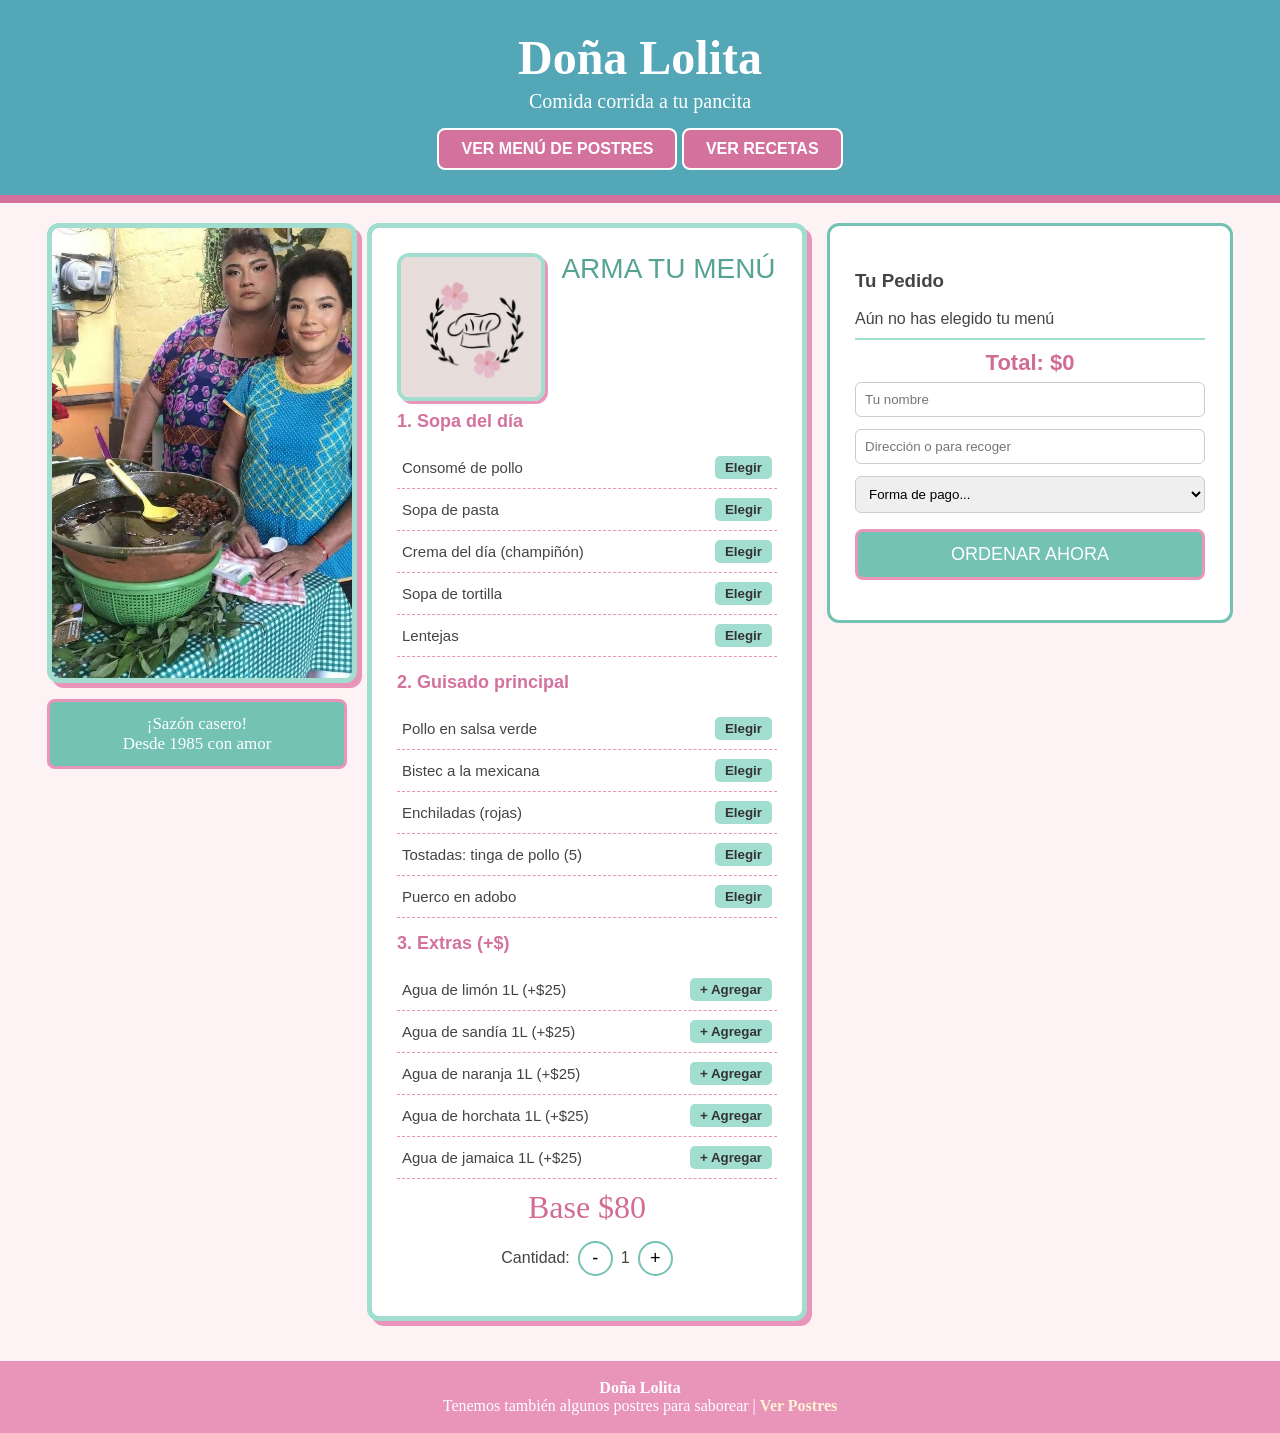
<file: index.html>
<!DOCTYPE html>
<html lang="es">
<head>
    <meta charset="UTF-8">
    <meta name="viewport" content="width=device-width, initial-scale=1.0">
    <title>Doña Lolita - Comida Corrida</title>
    <link rel="stylesheet" href="style.css">
</head>
<body>
    <div class="encabezado">
        <h1>Doña Lolita</h1>
        <div class="frase">Comida corrida a tu pancita</div>
        
        <a href="postresdl.html" class="btn-postres">VER MENÚ DE POSTRES</a>
        <a href="recetas.html" class="btn-postres">VER RECETAS</a>
    </div>

    <div class="contenedor">
        <div class="imagen-lateral">
            <img src="imágenes/doña_lolita.jpeg" alt="Doña Lolita">
            <div class="texto-lateral">¡Sazón casero!<br>Desde 1985 con amor</div>
        </div>

        <div class="menu">
            <img src="imágenes/menú.png" alt="comida Doña Lolita" class="imagen-lado">
            <div class="titulo-menu">ARMA TU MENÚ</div>
            
            <div id="seccion-sopa">
                <h2>1. Sopa del día</h2>
                <div class="platillo">Consomé de pollo <button onclick="elegir('sopa','Consomé de pollo',this)">Elegir</button></div>
                <div class="platillo">Sopa de pasta <button onclick="elegir('sopa','Sopa de pasta',this)">Elegir</button></div>
                <div class="platillo">Crema del día (champiñón) <button onclick="elegir('sopa','Crema del día',this)">Elegir</button></div>
                <div class="platillo">Sopa de tortilla <button onclick="elegir('sopa','Sopa de tortilla',this)">Elegir</button></div>
                <div class="platillo">Lentejas <button onclick="elegir('sopa','Lentejas',this)">Elegir</button></div>
            </div>

            <div id="seccion-guisado">
                <h2>2. Guisado principal</h2>
                <div class="platillo">Pollo en salsa verde <button onclick="elegir('guisado','Pollo en salsa verde',this)">Elegir</button></div>
                <div class="platillo">Bistec a la mexicana <button onclick="elegir('guisado','Bistec a la mexicana',this)">Elegir</button></div>
                <div class="platillo">Enchiladas (rojas) <button onclick="elegir('guisado','Enchiladas',this)">Elegir</button></div>
                <div class="platillo">Tostadas: tinga de pollo (5) <button onclick="elegir('guisado','Tostadas: tinga de pollo',this)">Elegir</button></div>
                <div class="platillo">Puerco en adobo <button onclick="elegir('guisado','Puerco en adobo',this)">Elegir</button></div>
            </div>

            <h2>3. Extras (+$)</h2>
            <div class="platillo">Agua de limón 1L (+$25) <button onclick="addExtra('Agua de limón 1L',25)">+ Agregar</button></div>
            <div class="platillo">Agua de sandía 1L (+$25) <button onclick="addExtra('Agua de sandía 1L',25)">+ Agregar</button></div>
            <div class="platillo">Agua de naranja 1L (+$25) <button onclick="addExtra('Agua de naranja 1L',25)">+ Agregar</button></div>
            <div class="platillo">Agua de horchata 1L (+$25) <button onclick="addExtra('Agua de horchata 1L',25)">+ Agregar</button></div>
            <div class="platillo">Agua de jamaica 1L (+$25) <button onclick="addExtra('Agua de jamaica 1L',25)">+ Agregar</button></div>
            
            <div class="precio">Base $80</div>
            <div class="cant-control">Cantidad: <button onclick="cambiarCant(-1)">-</button> <span id="cant">1</span> <button onclick="cambiarCant(1)">+</button></div>
        </div>

        <div class="carrito">
            <h3>Tu Pedido</h3>
            <div id="resumen">Aún no has elegido tu menú</div>
            <div class="total-box" id="total">Total: $0</div>
            <input type="text" id="nombre" placeholder="Tu nombre">
            <input type="text" id="direccion" placeholder="Dirección o para recoger">
            
            <select id="pago" onchange="mostrarDeposito()">
                <option value="">Forma de pago...</option>
                <option value="efectivo">Efectivo en entrega</option>
                <option value="transferencia">Transferencia / Depósito</option>
            </select>
            
            <div id="datosDeposito" class="deposito" style="display:none;"><b>Datos Doña Lolita:</b><br>Banco: BBVA<br>Tarjeta: 4152 3138 1234 5678<br>CLABE: 012 180 012345678901</div>
            
            <button class="boton" onclick="ordenar()">ORDENAR AHORA</button>
            <div id="mensaje"></div>
        </div>
    </div>

    <div class="pie"><b>Doña Lolita</b><br>Tenemos también algunos postres para saborear | <a href="postresdl.html" class="enlace-pie">Ver Postres</a></div>

<script>
let pedido = { sopa: [], guisado: [], extras: [], cantidad: 1 };
let base = 80;

function elegir(tipo, valor, btn){
    let lista = pedido[tipo];
    let index = lista.indexOf(valor);
    if(index >= 0){
        lista.splice(index, 1);
        btn.classList.remove('activo');
    } else {
        lista.push(valor);
        btn.classList.add('activo');
    }
    actualizar();
}

function addExtra(nombre, precio){ 
    pedido.extras.push({nombre, precio}); 
    actualizar(); 
}

function cambiarCant(n){
    pedido.cantidad += n;
    if(pedido.cantidad < 1) pedido.cantidad = 1;
    document.getElementById('cant').innerText = pedido.cantidad;
    actualizar();
}

function actualizar(){
    if(pedido.sopa.length == 0 && pedido.guisado.length == 0 && pedido.extras.length == 0){
        document.getElementById('resumen').innerHTML = "Aún no has elegido tu menú";
        document.getElementById('total').innerText = "Total: $0"; 
        return;
    }
    let extrasTotal = pedido.extras.reduce((a,b) => a + b.precio, 0);
    let total = (base + extrasTotal) * pedido.cantidad;
    
    let html = `Sopa: ${pedido.sopa.length > 0 ? pedido.sopa.join(', ') : 'No elegida'}<br>Guisado: ${pedido.guisado.length > 0 ? pedido.guisado.join(', ') : 'No elegido'}<br>`;
    if(pedido.extras.length > 0){
        html += `<br><b>Extras:</b><br>` + pedido.extras.map(e => `- ${e.nombre} $${e.precio}`).join('<br>');
        html += ` <button onclick="pedido.extras=[];actualizar()" style="font-size:11px;">quitar extras</button>`;
    }
    html += `<br><br>Cantidad: ${pedido.cantidad}`;
    document.getElementById('resumen').innerHTML = html;
    document.getElementById('total').innerText = `Total: $${total}`;
}

function mostrarDeposito(){
    document.getElementById('datosDeposito').style.display = document.getElementById('pago').value === 'transferencia' ? 'block' : 'none';
}

function ordenar(){
    let extrasTotal = pedido.extras.reduce((a,b) => a + b.precio, 0);
    let total = (base + extrasTotal) * pedido.cantidad;
    
    if(pedido.sopa.length == 0 || pedido.guisado.length == 0) return alert("Por favor elige al menos una sopa y un guisado");
    if(!document.getElementById('nombre').value) return alert("Por favor pon tu nombre");
    
    document.getElementById('mensaje').innerHTML = `¡Gracias ${document.getElementById('nombre').value}! Tu pedido por $${total} está en camino.`;
    
    let w = `Hola Doña Lolita! Soy ${document.getElementById('nombre').value}%0APedido:%0A- Sopas: ${pedido.sopa.join(', ')}%0A- Guisados: ${pedido.guisado.join(', ')}%0A- Extras: ${pedido.extras.map(e => e.nombre).join(', ') || 'Ninguno'}%0ACantidad: ${pedido.cantidad}%0ATOTAL: $${total}%0ADirección: ${document.getElementById('direccion').value}%0APago: ${document.getElementById('pago').value}`;
    window.open(`https://wa.me/2721698298?text=${w}`, '_blank');
}
</script>
</body>
</html>
</file>
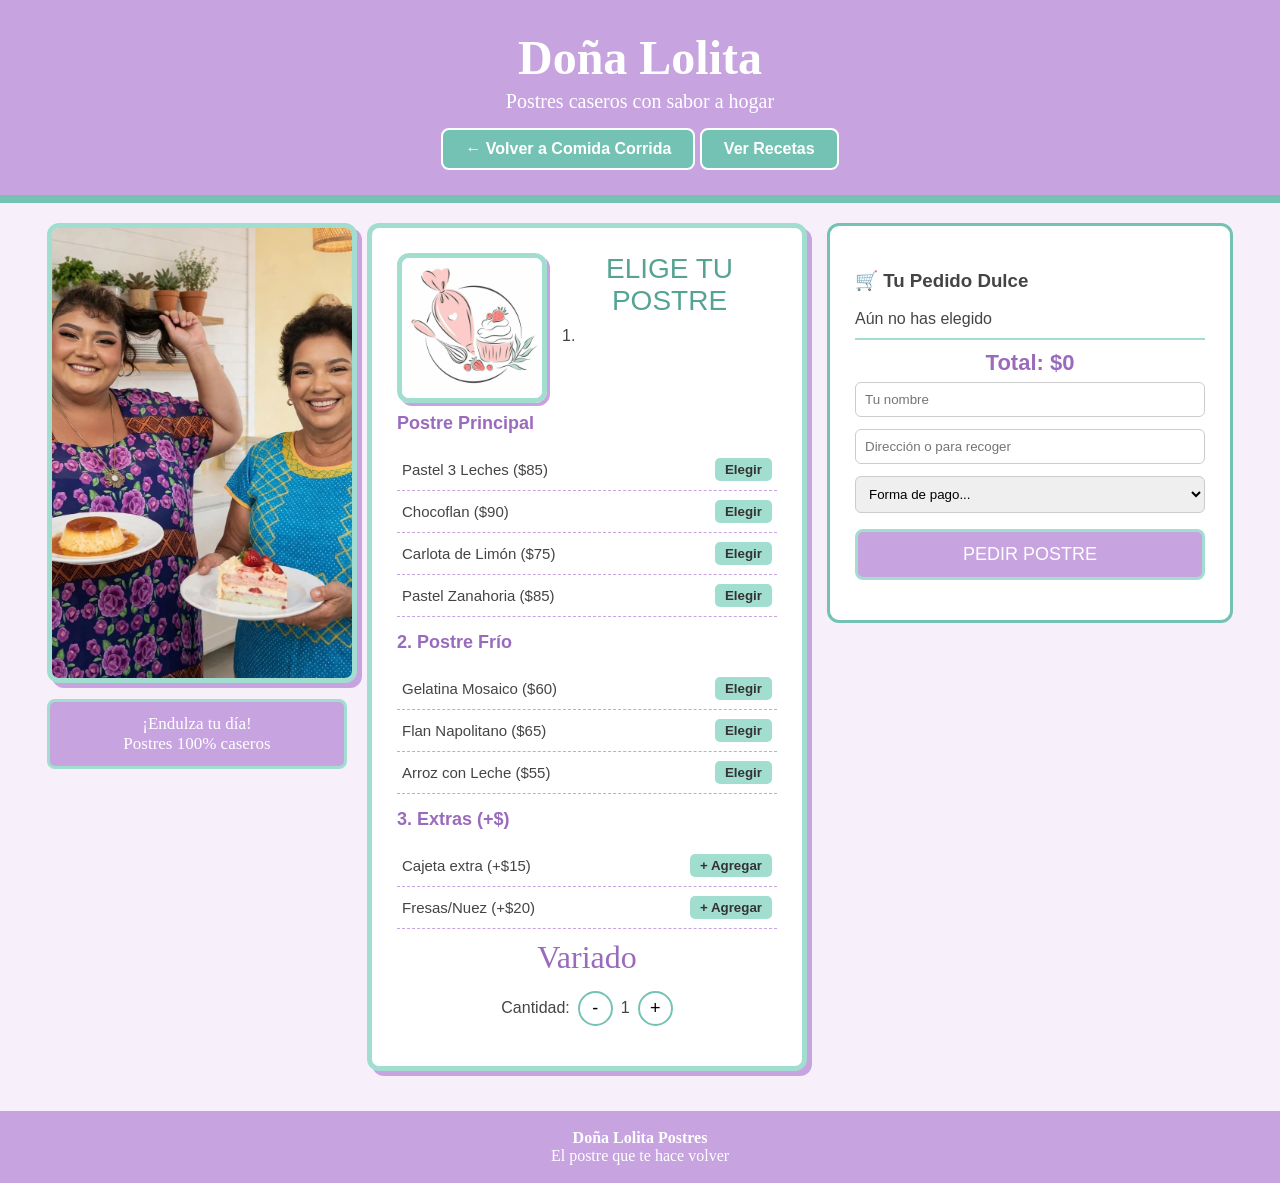
<file: postresdl.html>
<!DOCTYPE html>
<html lang="es">
<head>
    <meta charset="UTF-8">
    <meta name="viewport" content="width=device-width, initial-scale=1.0">
    <title>Doña Lolita - Postres</title>
    <link rel="stylesheet" href="postres.css">
</head>
<body>
    <div class="encabezado">
        <h1>Doña Lolita</h1>
    <div class="frase">Postres caseros con sabor a hogar</div>
        <a href="index.html" class="btn-postres">← Volver a Comida Corrida</a>
        <a href="recetas.html" class="btn-postres">Ver Recetas</a>
    </div>

    <div class="contenedor">
        <div class="imagen-lateral">
            <img src="imágenes/postres.jpeg" alt="Doña Lolita Postres">
            <div class="texto-lateral">¡Endulza tu día!<br>Postres 100% caseros</div>
        </div>

        <div class="menu">
            <img src="imágenes/menu_postres.jpg" alt="Flan Doña Lolita" class="imagen-lado">
            <div class="titulo-menu">ELIGE TU POSTRE</div>
            <div id="seccion-postre">
1.                 <h2>Postre Principal
</h2>
                <div class="platillo">Pastel 3 Leches ($85) <button onclick="elegir('postre','Pastel 3 Leches',85,this)">Elegir</button></div>
                <div class="platillo">Chocoflan ($90) <button onclick="elegir('postre','Chocoflan',90,this)">Elegir</button></div>
                <div class="platillo">Carlota de Limón ($75) <button onclick="elegir('postre','Carlota de Limón',75,this)">Elegir</button></div>
                <div class="platillo">Pastel Zanahoria ($85) <button onclick="elegir('postre','Pastel Zanahoria',85,this)">Elegir</button></div>
            </div>
            <div id="seccion-frio">
                <h2>2. Postre Frío</h2>
                <div class="platillo">Gelatina Mosaico ($60) <button onclick="elegir('frio','Gelatina Mosaico',60,this)">Elegir</button></div>
                <div class="platillo">Flan Napolitano ($65) <button onclick="elegir('frio','Flan Napolitano',65,this)">Elegir</button></div>
                <div class="platillo">Arroz con Leche ($55) <button onclick="elegir('frio','Arroz con Leche',55,this)">Elegir</button></div>
            </div>
            <h2>3. Extras (+$)</h2>
            <div class="platillo">Cajeta extra (+$15) <button onclick="addExtra('Cajeta extra',15)">+ Agregar</button></div>
            <div class="platillo">Fresas/Nuez (+$20) <button onclick="addExtra('Fresas/Nuez',20)">+ Agregar</button></div>
            <div class="precio">Variado</div>
            <div class="cant-control">Cantidad: <button onclick="cambiarCant(-1)">-</button> <span id="cant">1</span> <button onclick="cambiarCant(1)">+</button></div>
        </div>

        <div class="carrito">
            <h3>🛒 Tu Pedido Dulce</h3>
            <div id="resumen">Aún no has elegido</div>
            <div class="total-box" id="total">Total: $0</div>
            <input type="text" id="nombre" placeholder="Tu nombre">
            <input type="text" id="direccion" placeholder="Dirección o para recoger">
            <select id="pago" onchange="mostrarDeposito()">
                <option value="">Forma de pago...</option>
                <option value="efectivo">Efectivo en entrega</option>
                <option value="transferencia">Transferencia / Depósito</option>
            </select>
            <div id="datosDeposito" class="deposito"><b>Datos Doña Lolita:</b><br>BBVA: 4152 3138 1234 5678</div>
            <button class="boton" onclick="ordenar()">PEDIR POSTRE</button>
            <div id="mensaje"></div>
        </div>
    </div>

    <div class="pie"><b>Doña Lolita Postres</b><br>El postre que te hace volver</div>

<script>
let pedido = { postre: [], frio: [], extras: [], cantidad: 1 };

function elegir(tipo, nombre, precio, btn){
    let lista = pedido[tipo];
    let index = lista.findIndex(item => item.nombre === nombre);
    if(index >= 0){
        lista.splice(index, 1);
        btn.classList.remove('activo');
    } else {
        lista.push({nombre: nombre, precio: precio});
        btn.classList.add('activo');
    }
    actualizar();
}

function addExtra(nombre, precio){ 
    pedido.extras.push({nombre: nombre, precio: precio}); 
    actualizar(); 
}

function cambiarCant(n){
    pedido.cantidad += n;
    if(pedido.cantidad < 1) pedido.cantidad = 1;
    document.getElementById('cant').innerText = pedido.cantidad;
    actualizar();
}

function actualizar(){
    if(pedido.postre.length == 0 && pedido.frio.length == 0 && pedido.extras.length == 0){
        document.getElementById('resumen').innerHTML = "Aún no has elegido";
        document.getElementById('total').innerText = "Total: $0";
        return;
    }
    
    let totalPostres = pedido.postre.reduce((a,b)=>a+b.precio, 0);
    let totalFrios = pedido.frio.reduce((a,b)=>a+b.precio, 0);
    let totalExtras = pedido.extras.reduce((a,b)=>a+b.precio, 0);
    
    let subtotal = totalPostres + totalFrios + totalExtras;
    let total = subtotal * pedido.cantidad;
    
    let html = `Principal: ${pedido.postre.length > 0 ? pedido.postre.map(p=>p.name || p.nombre).join(', ') : 'Ninguno'}<br>`;
    html += `Frío: ${pedido.frio.length > 0 ? pedido.frio.map(f=>f.name || f.nombre).join(', ') : 'Ninguno'}<br>`;
    
    if(pedido.extras.length > 0){
        html += `<br><b>Extras:</b><br>` + pedido.extras.map(e=>`- ${e.nombre} $${e.precio}`).join('<br>');
        html += ` <button onclick="pedido.extras=[];actualizar()" style="font-size:11px;">quitar extras</button>`;
    }
    
    html += `<br><br>Cantidad: ${pedido.cantidad}`;
    document.getElementById('resumen').innerHTML = html;
    document.getElementById('total').innerText = `Total: $${total}`;
}

function mostrarDeposito(){ 
    document.getElementById('datosDeposito').style.display = document.getElementById('pago').value === 'transferencia' ? 'block' : 'none'; 
}

function ordenar(){
    let totalPostres = pedido.postre.reduce((a,b)=>a+b.precio, 0);
    let totalFrios = pedido.frio.reduce((a,b)=>a+b.precio, 0);
    let totalExtras = pedido.extras.reduce((a,b)=>a+b.precio, 0);
    let total = (totalPostres + totalFrios + totalExtras) * pedido.cantidad;

    if(pedido.postre.length == 0 && pedido.frio.length == 0) return alert("Por favor elige al menos un postre");
    if(!document.getElementById('nombre').value) return alert("Pon tu nombre");
    
    document.getElementById('mensaje').innerHTML = `¡Gracias ${document.getElementById('nombre').value}! Total $${total}`;
    
    let w = `Hola Doña Lolita Postres! Soy ${document.getElementById('nombre').value}%0APostres: ${pedido.postre.map(p=>p.nombre).join(', ') || 'Ninguno'}%0APostres Fríos: ${pedido.frio.map(f=>f.nombre).join(', ') || 'Ninguno'}%0AExtras: ${pedido.extras.map(e=>e.nombre).join(', ') || 'Ninguno'}%0ACantidad: ${pedido.cantidad}%0ATOTAL: $${total}%0ADirección: ${document.getElementById('direccion').value}%0APago: ${document.getElementById('pago').value}`;
    window.open(`https://wa.me/2721698298?text=${w}`, '_blank');
}
</script>
</body>
</html>
</file>
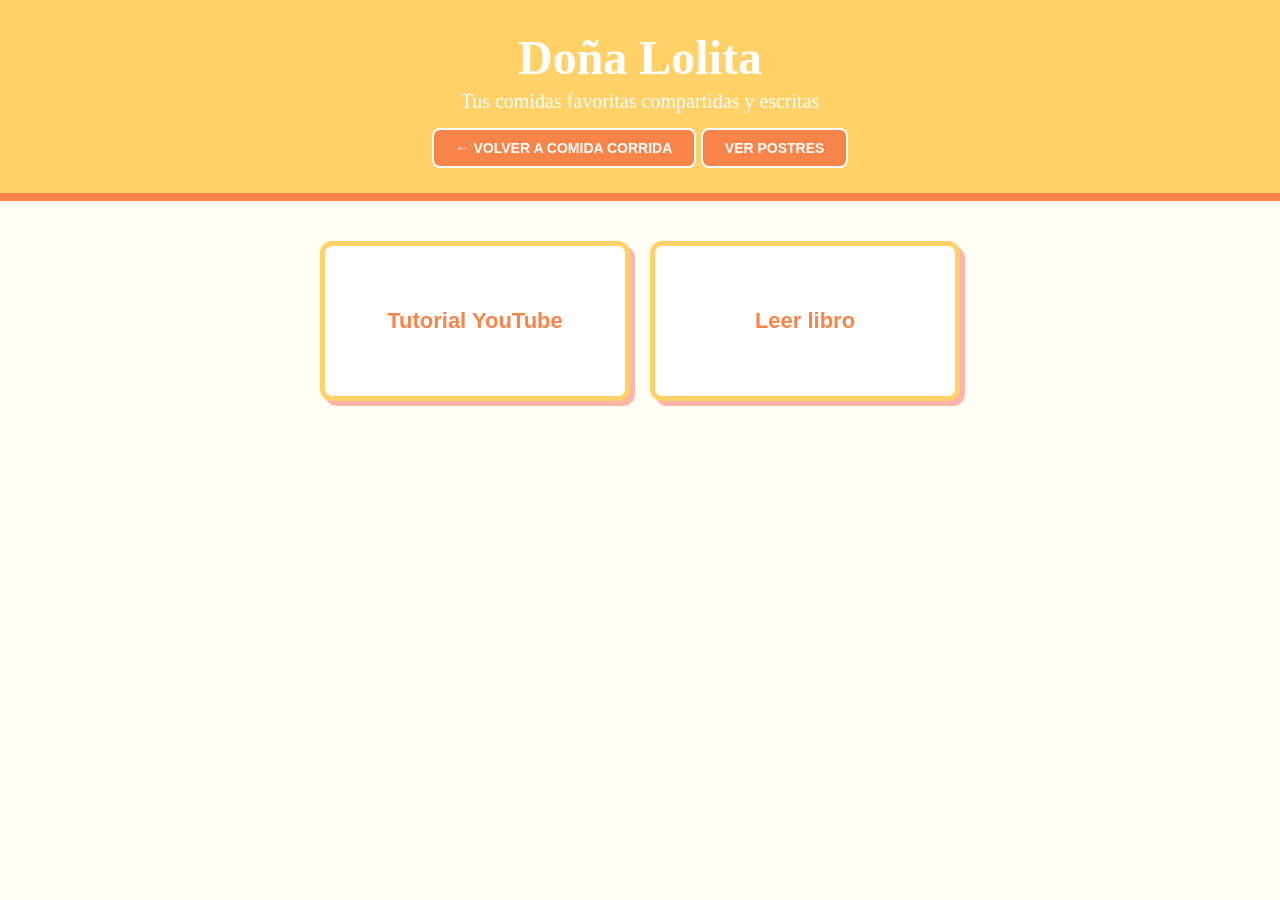
<file: recetas.html>
<!DOCTYPE html>
<html lang="es">
<head>
    <meta charset="UTF-8">
    <meta name="viewport" content="width=device-width, initial-scale=1.0">
    <title>Doña Lolita - Recetario</title>
    <!-- Revisa que este nombre sea el mismo de tu archivo CSS -->
    <link rel="stylesheet" href="recetario.css">
</head>
<body>

    <div class="encabezado">
        <h1>Doña Lolita</h1>
        <div class="frase">Tus comidas favoritas compartidas y escritas</div>
        <a href="index.html" class="btn-postres">← VOLVER A COMIDA CORRIDA</a>
        <a href="postresdl.html" class="btn-postres">VER POSTRES</a>
    </div>

    <div class="seccion-extras">
        <div class="btn-cuadrado" onclick="alert('Próximamente: Tutorial YouTube')">
            Tutorial YouTube
        </div>
        <div class="btn-cuadrado" onclick="alert('Próximamente: Leer libro')">
            Leer libro
        </div>
    </div>

</body>
</html>
</file>
<file: style.css>
body {
    background-color: #fdf2f4;
    margin: 0;
    font-family: Arial, sans-serif;
    text-align: center;
    color: #444;
}

.encabezado {
    background-color: #53a7b6;
    padding: 25px;
    border-bottom: 8px solid #d3729c;
}

h1 {
    color: white;
    font-family: Georgia, serif;
    font-size: 48px;
    margin: 5px;
}

h2 {
    color: #d3729c;
    font-family: "Trebuchet MS", sans-serif;
    font-size: 18px;
    clear: both;
}

.frase {
    color: white;
    font-family: cursive;
    font-size: 20px;
}

.btn-postres {
    display: inline-block;
    margin-top: 15px;
    background: #d3729c;
    color: white;
    padding: 10px 22px;
    border-radius: 8px;
    text-decoration: none;
    font-weight: bold;
    border: 2px solid white;
    font-family: Arial, sans-serif;
}

.contenedor {
    display: flex;
    flex-wrap: wrap;
    justify-content: center;
    gap: 20px;
    max-width: 1200px;
    margin: 20px auto;
    align-items: flex-start;
}

.menu {
    width: 380px;
    padding: 25px;
    background-color: #ffffff;
    border: 5px solid #a2ded0;
    border-radius: 12px;
    box-shadow: 5px 5px 0px #e895b9;
    text-align: left;
    overflow: hidden;
}

.titulo-menu {
    color: #56a394;
    font-family: Impact, sans-serif;
    font-size: 28px;
    text-align: center;
    margin-bottom: 10px;
}

.platillo {
    font-family: "Trebuchet MS", sans-serif;
    font-size: 15px;
    padding: 9px 5px;
    border-bottom: 1px dashed #e895b9;
    display: flex;
    justify-content: space-between;
    align-items: center;
}

.platillo button {
    background: #a2ded0;
    color: #333;
    border: none;
    padding: 4px 10px;
    border-radius: 5px;
    cursor: pointer;
    font-weight: bold;
}

.platillo button.activo {
    background: #73c2b4;
    color: white;
}

.precio {
    color: #d16d94;
    font-family: Georgia, serif;
    font-size: 32px;
    margin: 10px;
    text-align: center;
}

.boton {
    background-color: #73c2b4;
    color: white;
    border: 3px solid #e895b9;
    padding: 12px 25px;
    border-radius: 8px;
    font-size: 18px;
    cursor: pointer;
    width: 100%;
    margin-top: 10px;
}

.boton:hover {
    background-color: #e895b9;
}

#mensaje {
    margin-top: 15px;
    color: #56a394;
    font-weight: bold;
    text-align: center;
}

.carrito {
    width: 350px;
    padding: 25px;
    background: white;
    border: 3px solid #73c2b4;
    border-radius: 12px;
    text-align: left;
    height: fit-content;
}

.total-box {
    font-size: 22px;
    font-weight: bold;
    color: #d16d94;
    text-align: center;
    border-top: 2px solid #a2ded0;
    padding-top: 10px;
    margin-top: 10px;
}

.deposito {
    background: #fdf2f4;
    border: 1px dashed #73c2b4;
    padding: 10px;
    border-radius: 8px;
    font-size: 13px;
    margin-top: 10px;
    display: none;
}

.pie {
    margin-top: 40px;
    padding: 18px;
    background-color: #e895b9;
    color: white;
    font-family: Georgia, serif;
}

.enlace-pie {
    color: #fff3d6;
    text-decoration: none;
    font-weight: bold;
}

.cant-control {
    display: flex;
    align-items: center;
    gap: 8px;
    justify-content: center;
    margin: 15px 0;
}

.cant-control button {
    width: 35px;
    height: 35px;
    font-size: 18px;
    border-radius: 50%;
    border: 2px solid #73c2b4;
    background: white;
    cursor: pointer;
}

input, select {
    width: 100%;
    padding: 9px;
    margin: 6px 0;
    border-radius: 6px;
    border: 1px solid #ccc;
    box-sizing: border-box;
}

img {
    max-width: 100%;
    height: auto;
}

.imagen-lado {
    width: 140px !important;
    height: 140px !important;
    object-fit: cover;
    border: 4px solid #a2ded0;
    border-radius: 12px;
    float: left;
    margin-right: 15px;
    margin-bottom: 10px;
    box-shadow: 3px 3px 0px #e895b9;
}

.imagen-lateral {
    width: 300px;
}

.imagen-lateral img {
    width: 100% !important;
    height: 450px !important;
    object-fit: cover;
    border: 5px solid #a2ded0;
    border-radius: 12px;
    box-shadow: 5px 5px 0px #e895b9;
    background: white;
}

.texto-lateral {
    background-color: #73c2b4;
    color: white;
    padding: 12px;
    border-radius: 8px;
    margin-top: 12px;
    font-family: cursive;
    font-size: 17px;
    border: 3px solid #e895b9;
}
</file>
<file: postres.css>
body {
    background-color: #f7f0fa;
    margin: 0;
    font-family: Arial, sans-serif;
    text-align: center;
    color: #444;
}

.encabezado {
    background-color: #c7a4e0;
    padding: 25px;
    border-bottom: 8px solid #73c2b4;
}

h1 {
    color: white;
    font-family: Georgia, serif;
    font-size: 48px;
    margin: 5px;
}

h2 {
    color: #9a6bbd;
    font-family: "Trebuchet MS", sans-serif;
    font-size: 18px;
    clear: both;
}

.frase {
    color: white;
    font-family: cursive;
    font-size: 20px;
}

.btn-postres {
    display: inline-block;
    margin-top: 15px;
    background: #73c2b4;
    color: white;
    padding: 10px 22px;
    border-radius: 8px;
    text-decoration: none;
    font-weight: bold;
    border: 2px solid white;
    font-family: Arial, sans-serif;
}

.contenedor {
    display: flex;
    flex-wrap: wrap;
    justify-content: center;
    gap: 20px;
    max-width: 1200px;
    margin: 20px auto;
    align-items: flex-start;
}

.menu {
    width: 380px;
    padding: 25px;
    background-color: #ffffff;
    border: 5px solid #a2ded0;
    border-radius: 12px;
    box-shadow: 5px 5px 0px #c7a4e0;
    text-align: left;
    overflow: hidden;
}

.titulo-menu {
    color: #56a394;
    font-family: Impact, sans-serif;
    font-size: 28px;
    text-align: center;
    margin-bottom: 10px;
}

.platillo {
    font-family: "Trebuchet MS", sans-serif;
    font-size: 15px;
    padding: 9px 5px;
    border-bottom: 1px dashed #c7a4e0;
    display: flex;
    justify-content: space-between;
    align-items: center;
}

.platillo button {
    background: #a2ded0;
    color: #333;
    border: none;
    padding: 4px 10px;
    border-radius: 5px;
    cursor: pointer;
    font-weight: bold;
}

.platillo button.activo {
    background: #73c2b4;
    color: white;
}

.precio {
    color: #9a6bbd;
    font-family: Georgia, serif;
    font-size: 32px;
    margin: 10px;
    text-align: center;
}

.boton {
    background-color: #c7a4e0;
    color: white;
    border: 3px solid #a2ded0;
    padding: 12px 25px;
    border-radius: 8px;
    font-size: 18px;
    cursor: pointer;
    width: 100%;
    margin-top: 10px;
}

.boton:hover {
    background-color: #73c2b4;
}

#mensaje {
    margin-top: 15px;
    color: #56a394;
    font-weight: bold;
    text-align: center;
}

.carrito {
    width: 350px;
    padding: 25px;
    background: white;
    border: 3px solid #73c2b4;
    border-radius: 12px;
    text-align: left;
    height: fit-content;
}

.total-box {
    font-size: 22px;
    font-weight: bold;
    color: #9a6bbd;
    text-align: center;
    border-top: 2px solid #a2ded0;
    padding-top: 10px;
    margin-top: 10px;
}

.deposito {
    background: #f7f0fa;
    border: 1px dashed #73c2b4;
    padding: 10px;
    border-radius: 8px;
    font-size: 13px;
    margin-top: 10px;
    display: none;
}

.pie {
    margin-top: 40px;
    padding: 18px;
    background-color: #c7a4e0;
    color: white;
    font-family: Georgia, serif;
}

.enlace-pie {
    color: #fff3d6;
    text-decoration: none;
    font-weight: bold;
}

.cant-control {
    display: flex;
    align-items: center;
    gap: 8px;
    justify-content: center;
    margin: 15px 0;
}

.cant-control button {
    width: 35px;
    height: 35px;
    font-size: 18px;
    border-radius: 50%;
    border: 2px solid #73c2b4;
    background: white;
    cursor: pointer;
}

input, select {
    width: 100%;
    padding: 9px;
    margin: 6px 0;
    border-radius: 6px;
    border: 1px solid #ccc;
    box-sizing: border-box;
}

img {
    max-width: 100%;
    height: auto;
}

.imagen-lado {
    width: 140px !important;
    height: 140px !important;
    object-fit: cover;
    border: 5px solid #a2ded0;
    border-radius: 12px;
    float: left;
    margin-right: 15px;
    margin-bottom: 10px;
    box-shadow: 3px 3px 0px #c7a4e0;
}

.imagen-lateral {
    width: 300px;
}

.imagen-lateral img {
    width: 100% !important;
    height: 450px !important;
    object-fit: cover;
    border: 5px solid #a2ded0;
    border-radius: 12px;
    box-shadow: 5px 5px 0px #c7a4e0;
    background: white;
}

.texto-lateral {
    background-color: #c7a4e0;
    color: white;
    padding: 12px;
    border-radius: 8px;
    margin-top: 12px;
    font-family: cursive;
    font-size: 17px;
    border: 3px solid #a2ded0;
}
</file>
<file: recetario.css>
body {
    background-color: #fffdf4;
    margin: 0;
    font-family: Arial, sans-serif;
    text-align: center;
    color: #444;
}

.encabezado {
    background-color: #ffd166;
    padding: 25px;
    border-bottom: 8px solid #f9844a;
}

h1 {
    color: white;
    font-family: Georgia, serif;
    font-size: 48px;
    margin: 5px;
}

.frase {
    color: white;
    font-family: cursive;
    font-size: 20px;
}

.btn-postres {
    display: inline-block;
    margin-top: 15px;
    background: #f9844a;
    color: white;
    padding: 10px 22px;
    border-radius: 8px;
    text-decoration: none;
    font-weight: bold;
    font-size: 14px;
    text-transform: uppercase;
    border: 2px solid white;
    font-family: Arial, sans-serif;
}

.btn-postres:hover {
    background-color: #ffb5a7;
}

.seccion-extras {
    display: flex;
    justify-content: center;
    align-items: flex-start;
    gap: 20px;
    max-width: 1200px;
    margin: 40px auto;
    flex-wrap: wrap;
}

.btn-cuadrado {
    width: 300px;
    height: 150px;
    background-color: #ffffff;
    border: 5px solid #ffd166;
    border-radius: 12px;
    box-shadow: 5px 5px 0px #ffb5a7;
    display: flex;
    align-items: center;
    justify-content: center;
    cursor: pointer;
    font-family: "Trebuchet MS", sans-serif;
    font-size: 22px;
    color: #f9844a;
    font-weight: bold;
    transition: 0.2s;
}

.btn-cuadrado:hover {
    background-color: #fff3b0;
}
</file>
